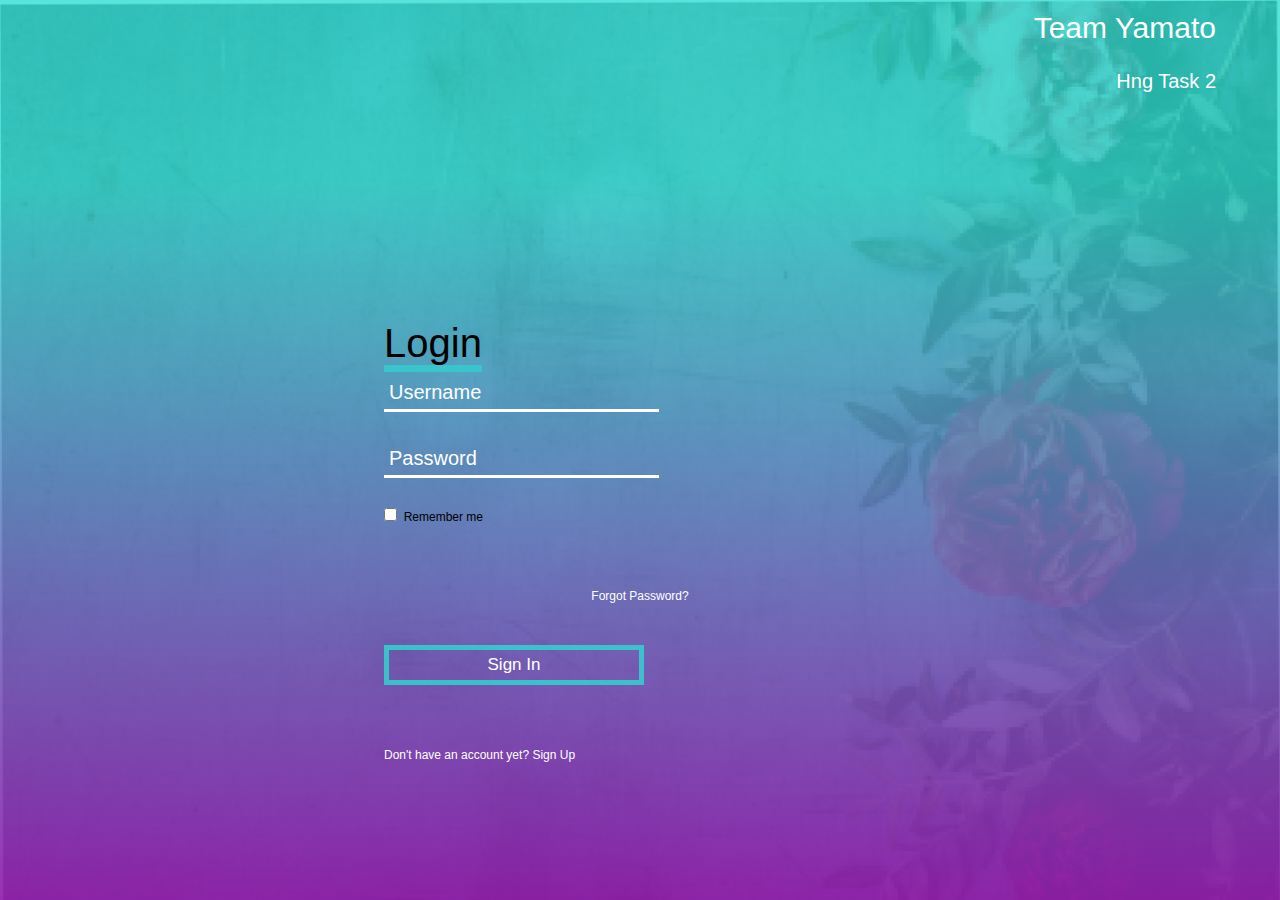
<file: index.html>
<!DOCTYPE html>
<html lang="en">
<head>
     <script src="main.js"></script>
    <meta charset="UTF-8">
    <meta name="viewport" content="width=device-width, initial-scale=1.0">
    <meta http-equiv="X-UA-Compatible" content="ie=edge">
    <title>Sign In!</title>
    <link rel="stylesheet" href="style.css">
<?php 
require_once('index.php');
 ?>
</head>
<body>

    <header>
        <h1>Team Yamato</h1>
        <p>Hng Task 2</p>
    </header>
    <main>
        <form action="index.php" method="POST">
            <h1>Login</h1><br>
            <input type="text" placeholder="Username" required name="uname" id="name"><br>
            <input type="password" placeholder="Password" required name="" id="word"><br>
            <label><input id="rememberme" name="rememberme" value="remember" type="checkbox" /> &nbsp;Remember me
                 <span class="checkmark"></span>
            </label>      
            <p><a href="forgotpassword.html">Forgot Password?</a></p><br>
            <button  type="submit" formaction="Welcome.html">Sign In</button><br>
            <p class="acc">Don't have an account yet? <a href="sign.html">Sign Up</a></p>
        </form>
    </main>
</body>
</html>
</file>
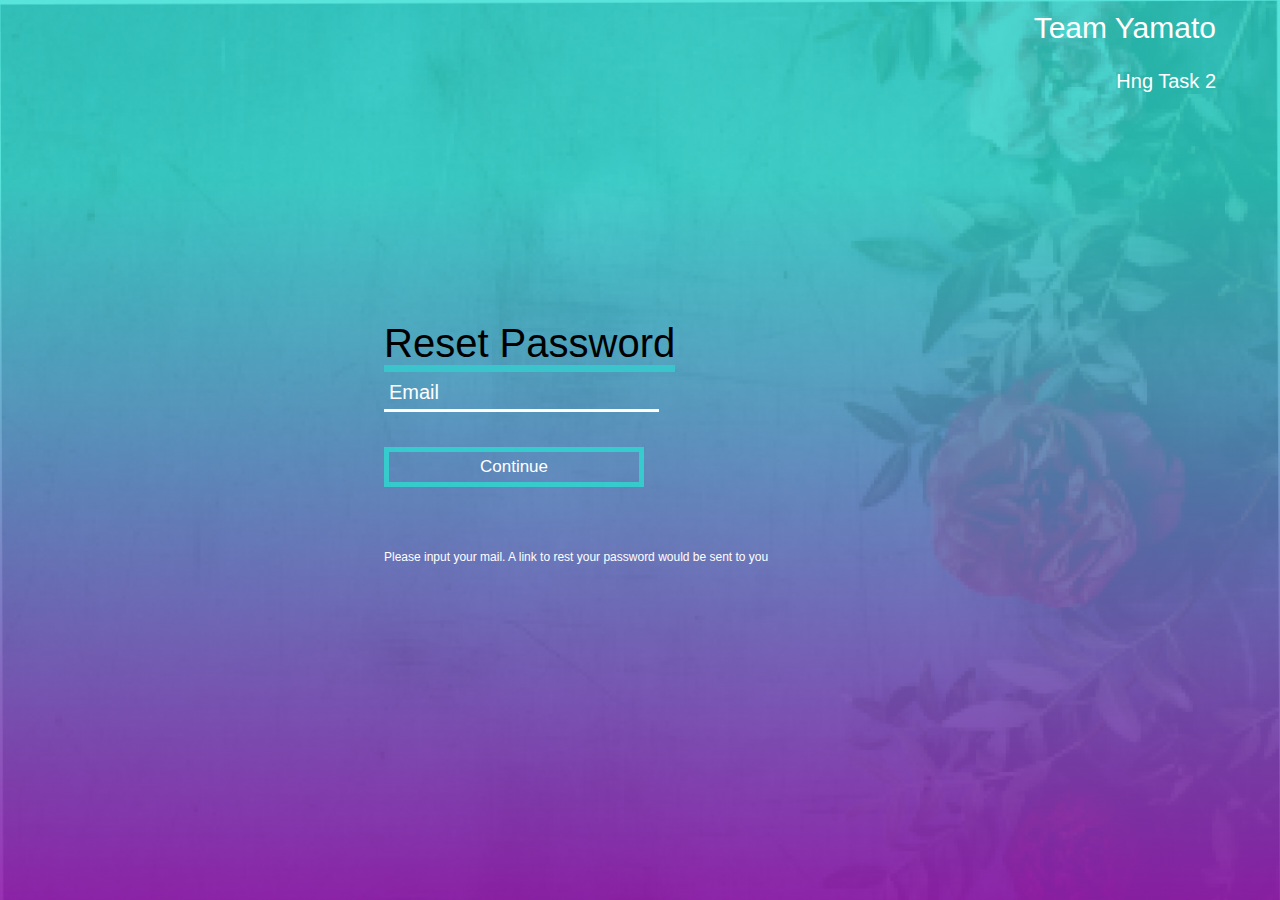
<file: forgotpassword.html>
<!DOCTYPE html>
<html lang="en">
<head>
     <script src="main.js"></script>
    <meta charset="UTF-8">
    <meta name="viewport" content="width=device-width, initial-scale=1.0">
    <meta http-equiv="X-UA-Compatible" content="ie=edge">
    <title>Reset Password</title>
    <link rel="stylesheet" href="style.css">
</head>
<body>

    <header>
        <h1>Team Yamato</h1>
        <p>Hng Task 2</p>
    </header>
    <main>
        <form action="">
            <h1>Reset Password</h1><br>
             <input type="email" placeholder="Email" name="" id=""><br>
             
            
            <button type="submit" formaction="Welcome.html">Continue</button><br>
            <p class="acc">Please input your mail. A link to rest your password would be sent to you </p>
        </form>
    </main>
</body>
</html>
</file>
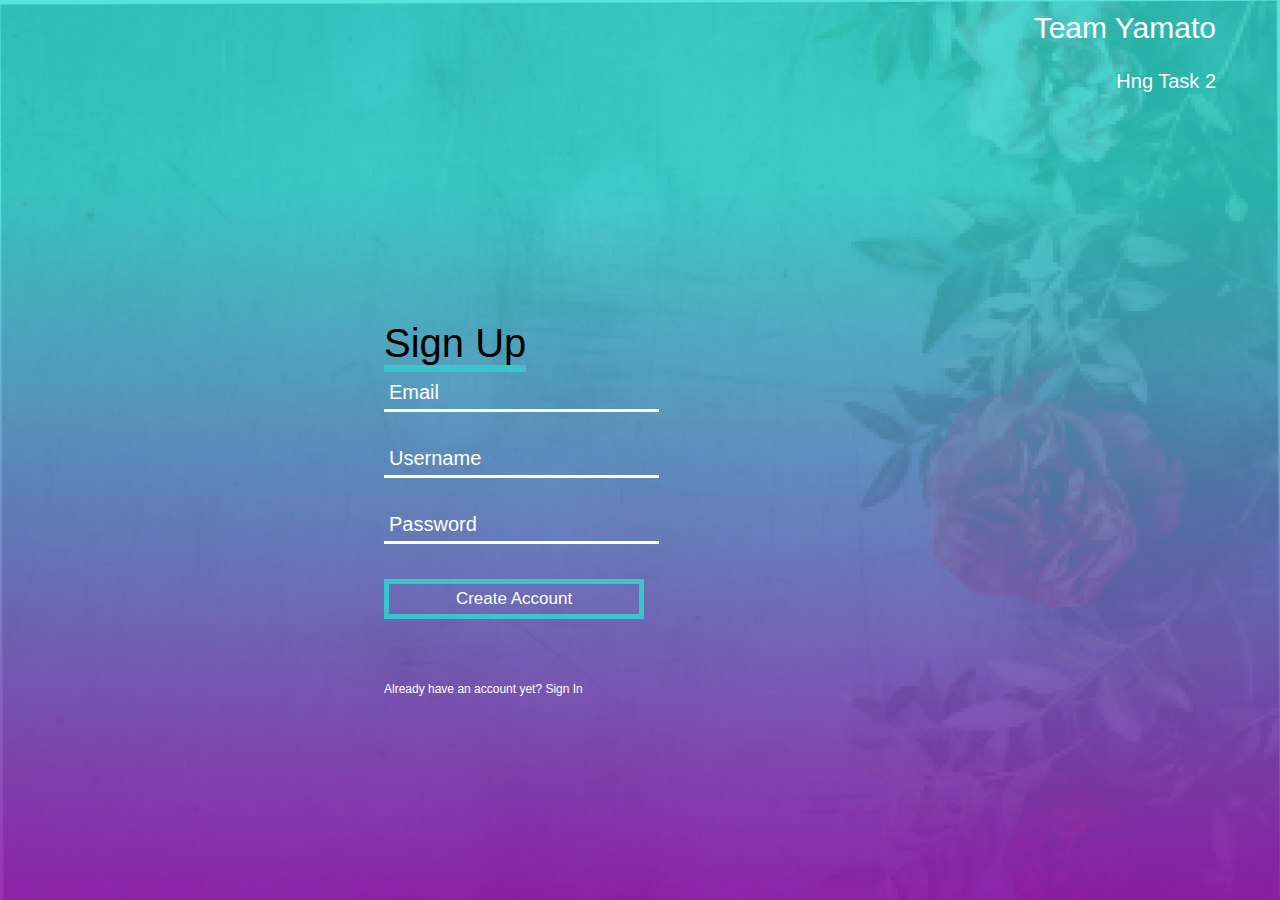
<file: sign.html>
<!DOCTYPE html>
<html lang="en">
<head>
    <meta charset="UTF-8">
    <meta name="viewport" content="width=device-width, initial-scale=1.0">
    <meta http-equiv="X-UA-Compatible" content="ie=edge">
    <title>Sign Up</title>
    <link rel="stylesheet" href="style.css">
</head>
<body>
    <header>
        <h1>Team Yamato</h1>
        <p>Hng Task 2</p>
    </header>
    <main>
        <form action="sign.php" method="POST">
            <h1>Sign Up</h1><br>
            <input type="email" placeholder="Email" required name="" id=""><br>
            <input type="text" placeholder="Username" required name="" id="name"><br>
            <input type="password" placeholder="Password" required name="" id="word"><br>
            
            <button type="submit">Create Account</button><br>
            <p class="acc">Already have an account yet? <a href="index.html">Sign In</a></p>
        </form>
    </main>
</body>
</html>
</file>
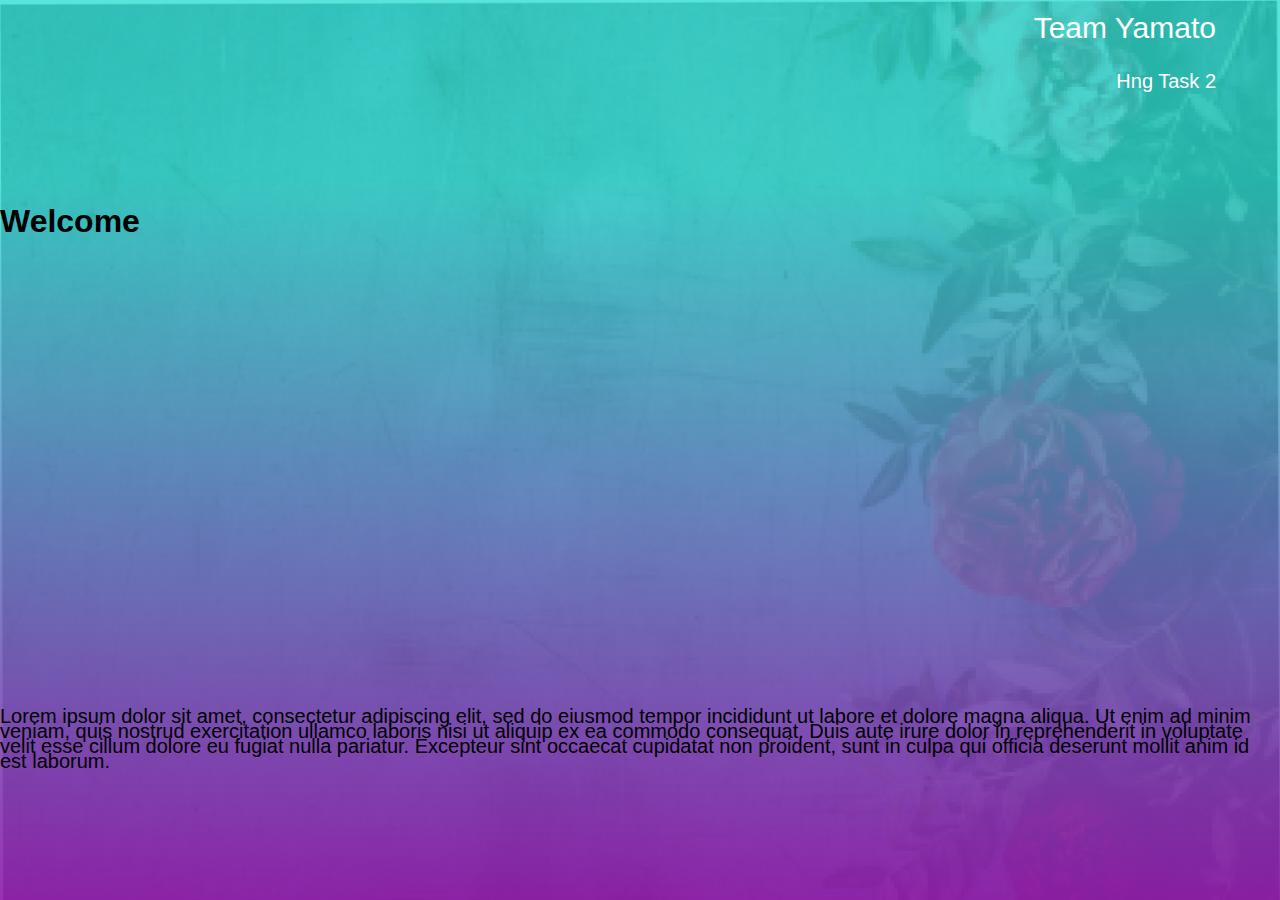
<file: Welcome.html>
<!DOCTYPE html>
<html lang="en">
<head>
    <meta charset="UTF-8">
    <meta name="viewport" content="width=device-width, initial-scale=1.0">
    <meta http-equiv="X-UA-Compatible" content="ie=edge">
    <title>Welcome</title>
    <link rel="stylesheet" href="style.css">
</head>
<body>
    <header>
        <h1>Team Yamato</h1>
        <p>Hng Task 2</p>
    </header>
    <main>
    
            <h1>Welcome</h1><br>
            <h4>Lorem ipsum dolor sit amet, consectetur adipiscing elit, sed do eiusmod tempor incididunt ut labore et dolore magna aliqua. Ut enim ad minim veniam, quis nostrud exercitation ullamco laboris nisi ut aliquip ex ea commodo consequat. Duis aute irure dolor in reprehenderit in voluptate velit esse cillum dolore eu fugiat nulla pariatur. Excepteur sint occaecat cupidatat non proident, sunt in culpa qui officia deserunt mollit anim id est laborum.   </h4>
            
    </main>
</body>
</html>
</file>
<file: style.css>
*{
    margin: 0;
    padding: 0;
    box-sizing: border-box;
}
body{
    background: linear-gradient(180deg, rgba(44, 221, 210, 0.79) 20%, rgba(145, 31, 173, 0.92) 100%), url(annie-spratt-wuc-KEIBrdE-unsplash.png);
    background-size: cover;
    height: 100vh;
    font-family: sans-serif;
}

header{
    width: 100%;
    text-align: end;
    padding: 0 5%;
    height: 10vh;
}

header h1{
    font-style: normal;
    font-weight: normal;
    font-size: 30px;
    line-height: 56px;
    font-family: sans-serif;
    margin-bottom: 20px;
    color: #FFFFFF;
}

header p{
    font-style: normal;
    font-weight: normal;
    font-size: 20px;
    line-height: 10px;
    font-family: sans-serif;
    margin-left: 30%;
    color: #FFFFFF;
}

main{
    height: 88vh;
    display: grid;
    align-items: center
}

form{
    width: 40%;
    margin: auto;
    height: 300px;
}

form h1{
    display: inline;
    font-family: sans-serif;
    font-style: normal;
    font-weight: normal;
    font-size: 40px;
    line-height: 15px;
    color: #000000;
    border-bottom: 7px solid  #3AC5CD 
} h2{
    display: inline;
    font-family: sans-serif;
    font-style: normal;
    font-weight: normal;
    font-size: 40px;
    line-height: 15px;
    color: #000000;
    border-bottom: 7px solid  #3AC5CD 
}
 h4{
  
    font-family: sans-serif;
    font-style: normal;
    font-weight: normal;
    font-size: 20px;
    line-height: 15px;
    color: #000000;
  
}
input{
    background: transparent;
    color: #fff;
    border: none;
    border-bottom: 3px solid #fff;
    padding: 5px;
    margin: 15px 0;
    font-style: normal;
    font-weight: normal;
    font-size: 20px;
}

input::placeholder {
    color: white
}

form p{
    text-align: center;
}

form p a{
    text-decoration: none;
    font-style: normal;
    font-weight: normal;
    font-size: 12px;
    line-height: 21px;
    color: #FFFFFF;
    cursor: pointer;
    margin-bottom: 50px;
}

label{
     display: block;
  position: relative
    text-decoration: none;
    font-style: normal;
    font-weight: normal;
    font-size: 12px;
    line-height: 21px;
    color: #000000;
    cursor: pointer;
    margin-bottom: 50px;
    cursor: pointer;

}


form button{
    border: 5px solid rgba(44, 221, 210, 0.79);
    font-style: normal;
    font-weight: normal;
    font-size: 17px;
    line-height: 10px;
    cursor: pointer;
    color: #FFFFFF;
    background: none;
    padding: 10px;
    margin: 20px 0;
    width: 260px;

}

.acc{
    
    font-style: normal;
    font-weight: normal;
    font-size: 12px;
    line-height: 21px;
    margin: 40px 0;
    color: #FFFFFF;
    text-align: left;

}

.acc a{
    cursor: pointer;
}
</file>
